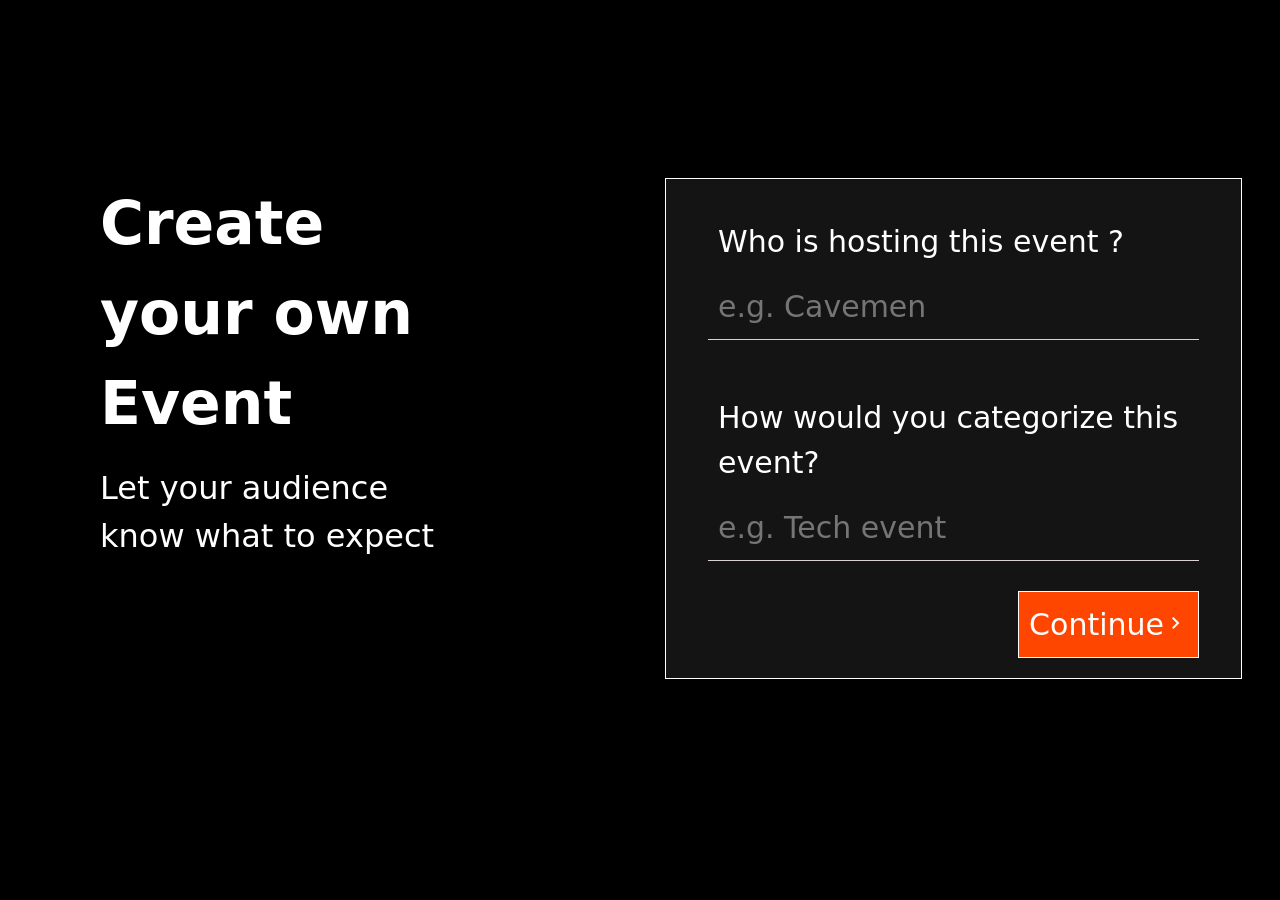
<file: create.html>
<!DOCTYPE html>
<html lang="en">
<head>
    <meta charset="UTF-8">
    <meta http-equiv="X-UA-Compatible" content="IE=edge">
    <meta name="viewport" content="width=device-width, initial-scale=1.0">
     <link rel="stylesheet" href="css/createstyle.css">
     <!-- CSS only -->
   <link href="https://cdn.jsdelivr.net/npm/bootstrap@5.2.0-beta1/dist/css/bootstrap.min.css" rel="stylesheet" integrity="sha384-0evHe/X+R7YkIZDRvuzKMRqM+OrBnVFBL6DOitfPri4tjfHxaWutUpFmBp4vmVor" crossorigin="anonymous">
 <!-- google icons link -->
 <link rel="stylesheet" href="https://fonts.googleapis.com/css2?family=Material+Symbols+Outlined:opsz,wght,FILL,GRAD@20..48,100..700,0..1,-50..200" />
    <title>Event registration</title>
</head>
<body>
    <div class="cotainer" id="page1">
    
        <div class="row" >

            
            <!-- container for text which is right side of form -->
            
            <div class="col-md-4">
                <!-- page 1 text  -->
                <div class="text1">
                <p class="heading">Create your own Event</p>
                <p class="lowertext">Let your audience know what to expect</p>
            </div>
            <!-- page 1 text ends here -->

            
        </div>
            <!-- contianer for text ends here -->
          
            <!-- container for form tag start from here -->
            
             <div class="col-md-6 offset-md-2  form1">
                <!-- page 1 form start here -->
                <div class="details">
                <form>
                    <label for="Event_hoster">Who is hosting this event ?</label><br>
                     <input type="text" name="Hoster" id="Hoster" placeholder="e.g. Cavemen"><br><br>

                     <label for="Event catogrization">How would you categorize this event? </label><br>
                     <input type="text" name="Event_categore" id="Event_categore" placeholder="e.g. Tech event">
                        <br>
                     

                </form>
                <button class="continue_button" id="continue_button">Continue<span class="material-symbols-outlined">
                    chevron_right
                    </span></button>
                
             </div>
             <!-- page 1 form ends here -->
             
            
            </div>
            <!-- form contianer ends here -->
        
         
        </div>


   
   
   



        
   
    </div>






    <div class="cotainer2" id="page2">
        <div class="row" >
    
            <div class="col-md-4" id="test1">
                <!-- page 2 text start -->
                    <div class="text2">
                        <p class="heading">Event Info</p>
                        <p class="lowertext">Let your auidence know what to expect</p>
                    </div>
            <!-- page 2 text ends here -->
            </div>
        <div class="col-md-6 offset-md-2 form1">
                 <!-- page 2 form start form here -->
             <div class="details2">
                <form>
                    <label for="name_of_event">What is the name of your event</label> <br>
                    <input type="text" name="name_of_event" id="Event_Name" placeholder="e.g. cavvy 2.0">
                    <br>
                    <label for="event_date">When will your event happen ?</label>
                            <div class="row date_time">
                                <div class="col-md-6">
                                    <label for="start_date">Start Date</label>
                                    <input type="date" name="startdate" id="Start_date">
    
                                    <label for="end_date">End Date</label>
                                    <input type="date" name="End_date" id="End_date">
                                </div>
    
                                <div class="col-md-6">
                                    <label for="start time">Start time</label>
                                     <input type="time" name="start tiem" id="Start_time">
                                    
                                     <label for="end time">End time</label>
                                     <input type="time" name="End time" id="End_Time">
                                </div>
                            </div>
               
                     <label for="location of event">Where will your event happen?</label>
                     <input type="text" name="event_location" id="Event_location" placeholder="e.g. Greater Noida">
                    
                    </form>
                    <button class="continue_button" id="continue_button2">Continue<span class="material-symbols-outlined">
                        chevron_right
                        </span></button>

                        <button class="previous_button" id="previous_button"><span class="material-symbols-outlined">
                            chevron_left
                            </span>Previous</button>
             </div>
             <!-- page 2 ends here -->
            
            
        </div>
        
        </div>
    
    </div>


  




    <div class="cotainer3" id="page3">
        <div class="row">
    
            <div class="col-md-4" id="test1">
                <!-- page 2 text start -->
                    <p id="Real_time_date"></p>
    
                    <div class="row">
                        <div class="col-md-12">
                            <button class="btnpage3" id="btnpage3"><span class="button_no">1</span> Event registration</button>
                        </div>
                    </div>
    
                    <div class="row">
                        <div class="col-md-12">
                            <button class="btnpage3"><span class="button_no active"">2</span> Details</button>
                        </div>
                    </div>
    
                    <div class="row">
                        <div class="col-md-12">
                            <button class="btnpage3"><span class="button_no">3</span> Tickets</button>
                        </div>
                    </div>
    
                    <div class="row">
                        <div class="col-md-12">
                            <button class="btnpage3"><span class="button_no">4</span> Publish</button>
                        </div>
                    </div>
                   
            <!-- page 2 text ends here -->
            </div>
        <div class="col-md-6 offset-md-2 form1">
                 <!-- page 2 form start form here -->
             <div class="details3">
                <form>
                    
                    <label for="add image">Add Your Main Event Image  <p>This is the first image attendees will see at the top of your listing. Use a high quality image : 2033px by 20393px (2:1)</p></label>
                    <input type="file" name="imageselector" id="Image_selector" accept="image/*">
    
                      <label for="add description">Add a Description <p>Add a short summary of your event for your attendees (Max 200 Characters)</p></label>
                      <textarea id="add_description" name="w3review" rows="6"  maxlength="200" placeholder="Describe yourself here..."> </textarea>
                   
                    </form>
                    <button class="continue_button" id="continue_button3">Continue<span class="material-symbols-outlined">
                        chevron_right
                        </span></button>
    
                        <button class="previous_button" id="previous_button2"><span class="material-symbols-outlined">
                            chevron_left
                            </span>Previous</button>
             
                    </div>
             <!-- page 2 ends here -->
            
            
        </div>
        
        </div>
    
    </div>
    







    <script>
        const date = new Date();
    
    // get the date as a string
    const n = date.toDateString();
    
    // get the time as a string
    const time = date.toLocaleTimeString();
    
    document.getElementById("Real_time_date").innerHTML = n + " "+ time;
    
    </script>
    

    <script src="js/script.js"></script>
    <!-- JavaScript Bundle with Popper -->
<script src="https://cdn.jsdelivr.net/npm/bootstrap@5.2.0-beta1/dist/js/bootstrap.bundle.min.js" integrity="sha384-pprn3073KE6tl6bjs2QrFaJGz5/SUsLqktiwsUTF55Jfv3qYSDhgCecCxMW52nD2" crossorigin="anonymous"></script>
</body>
</html>
</file>
<file: css/createstyle.css>
body{
    background-color: black !important;
    
}
.cotainer{
    margin-left: 50px;
    margin-top: 10%;
    color: white;
    padding: 50px;
    
}
.cotainer2{
    margin-left: 50px;
    margin-top: 2%;
    color: white;
    padding: 50px;
    
}
.cotainer3{
    margin-left: 50px;
    margin-top: 5%;
    color: white;
    padding: 50px;
}
/* first page css */
.heading{
    font-size: 60px;
    font-weight: bolder;
}
.lowertext{
    font-size: 32px;
}
.form1{
    border: 1px solid white;
    background-color: rgb(40,41,43,0.5);
    
}
.details{
    width: 100%;
    font-size: 30px;
    padding:30px;
   height: auto;
   
}
.details2{
    width: 100%;
    font-size: 30px;
    padding:30px;
    height:auto;
   
  
}
.details3{
    width: 100%;
    font-size: 30px;
    padding:30px;
    height: auto;
    
}
.details4{
    width: 100%;
    font-size: 30px;
    padding:30px;
    height: auto;
    
}
.addticket{
    width: 100%;
    font-size: 30px;
    padding:30px;
    height: auto;
}
input{
    background-color: rgb(40,41,43,0.5);
    border: none;
    outline: none;
    background: transparent;
    border-bottom: .5px solid rgb(218, 210, 210);
    color:white;
    width: 100%;
    padding:10px;
}
label{
    padding: 10px;
}
.continue_button{
    padding: 10px;
    background-color:rgb(255,70,1) ;
    color: white;
    /* position: absolute;
    right: 0;
    bottom: 20px; */
    margin-top: 30px;
    float: right;
    margin-bottom: 20px;
    border:0.5px solid white;
   
}
.previous_button{
    padding: 10px;
    background-color:rgb(255,70,1) ;
    color: white;
    /* position: absolute;
    left: 0;
    bottom: 20px; */
    margin-top: 30px;
    float:left;
    margin-bottom: 20px;
    border:0.5px solid white;
}

/* fist page css ends here */

.date_time{
    background-color: rgb(167, 158, 158,.2);
    padding:10px;
    padding-bottom: 20px;
}

#page2{
    display:none;
}

#page3{
    display:none;
}
/* page3 testing */
.btnpage3{
    color: white;
    background-color: transparent;
    font-size: 30px;
    width: 100%;
   text-align: left;
   padding:20px;
}
.btnpage3:hover{
    background-color: rgb(197, 194, 194,0.2);
}
.button_no{
    border-radius: 50%;
    width: 10px;
    height: 5px;
    padding: 10px;
    padding-top: 2px;
    padding-bottom: 2px;

    background:gray;
   margin-right: 20px;
   color:white;
    text-align: center;

}
#Real_time_date{
    font-size: 42px;
    font-weight: bold;
}
textarea{
    width: 100%;
    color: white;
    background-color: rgb(176, 165, 165,0.2);
}

#Image_selector{
   
    text-align: center;
    height: 20vh;
    background-color: rgb(163, 154, 154,0.2)!important;
}
input[type='file']{
    /* appearance: initial; */
    opacity: 0.5;
    background-color: rgb(163, 154, 154,0.2);
    width: 100%;
    height: 100%;
}

.details3 label{
    font-size: 40px;
    
    
}
.details3 p{
   
    font-size:16px !important;
}

.active{
    background-color: red;
}
.Add_ticket{
    padding: 10px;
    background-color:rgb(255,70,1) ;
    color: white;

    

    border:0.5px solid white;
}
.paid{
    background-color: rgb(209, 204, 204,0.2);
    padding:50px;
    margin-top: 50px;
    border-radius: 10px;

}

#moneyedit{
 border-radius:10px;
}
#moneydelete{
    border-radius: 10px;
}
.details4{
    display: none;
}
.addticketbtn{
    width:25%;
    margin-top: 20px;
    margin-bottom: 20px;
    background-color:rgb(255,70,1) ;
    padding: 10px;
    border-radius: 10px;
    color: white;
    float: right;

}
.paidbtn{
    background-color:rgb(255,70,1) ;
    padding: 10px;
    border-radius: 10px;
    color: white;
}
#addticket input{
 background-color:gray;
 color: white;
}
#addticket ::placeholder{
    color: white;
    opacity: 0.5;
}
</file>
